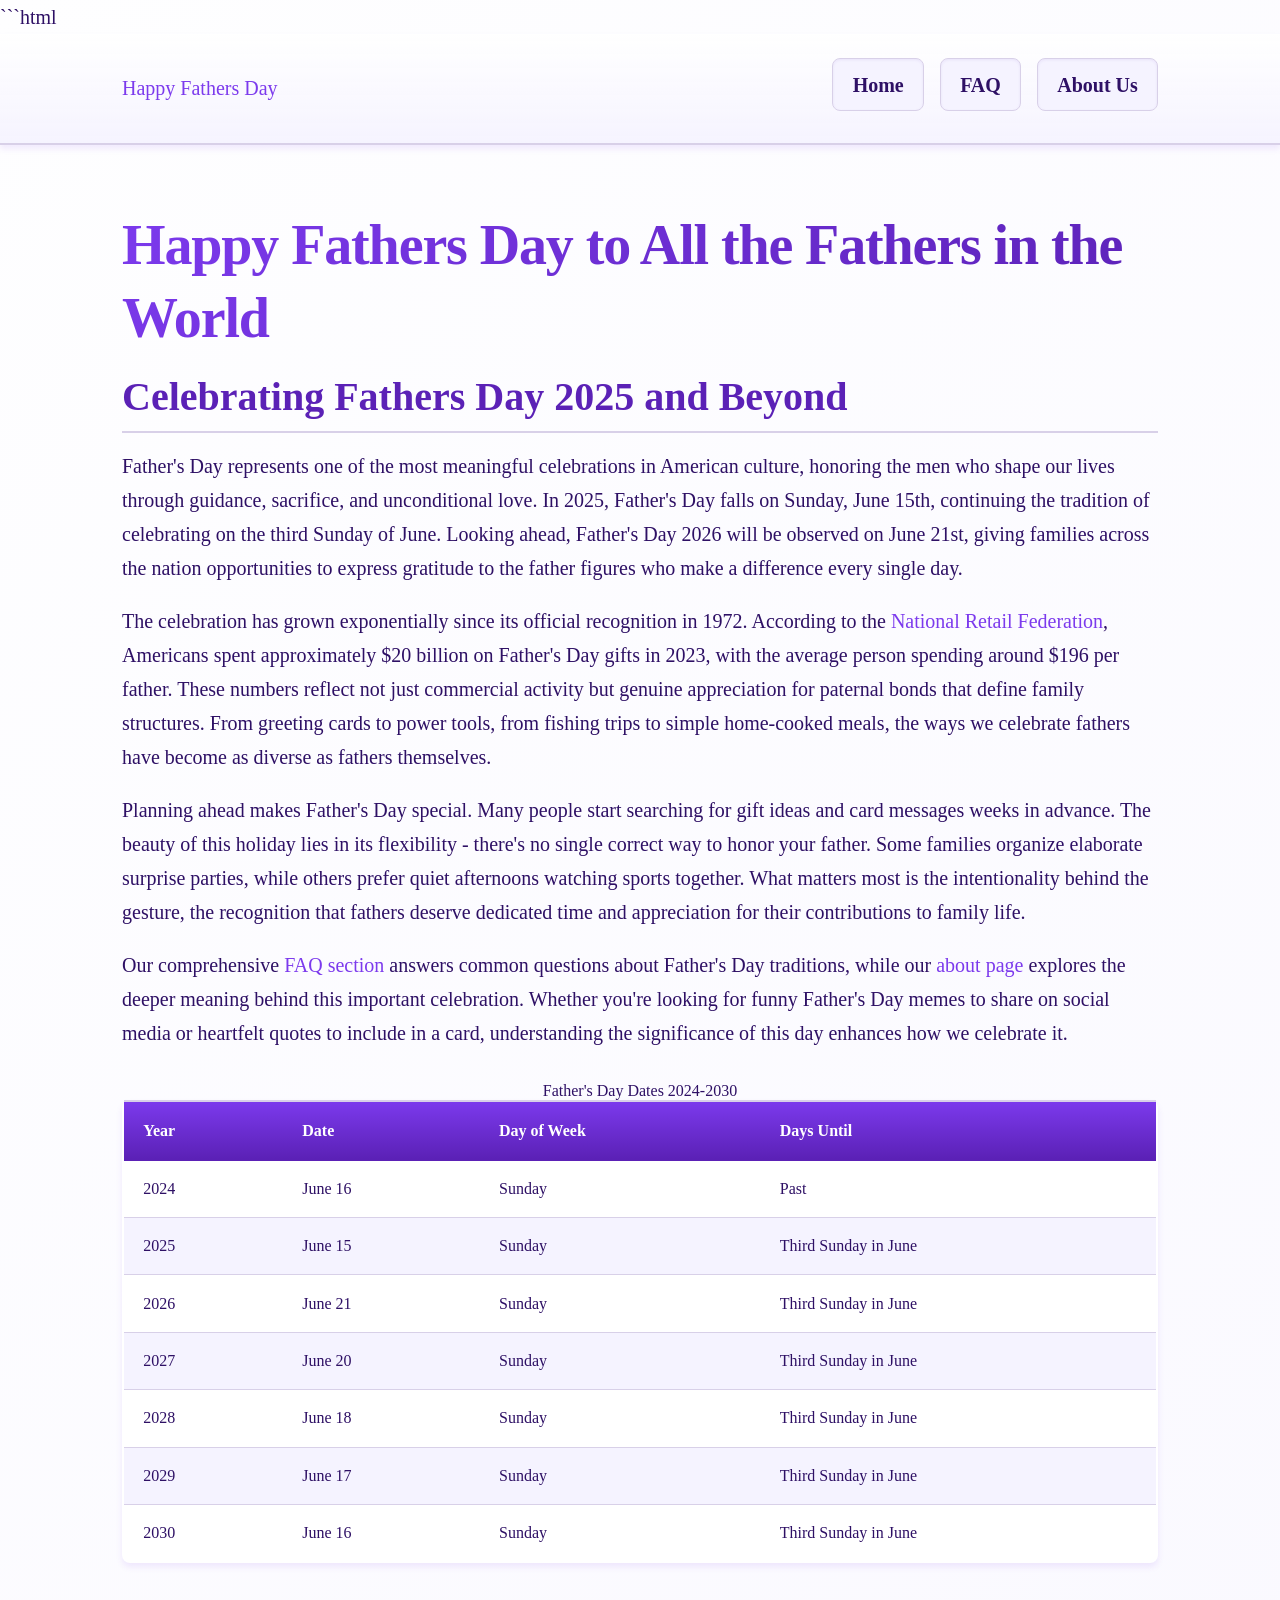
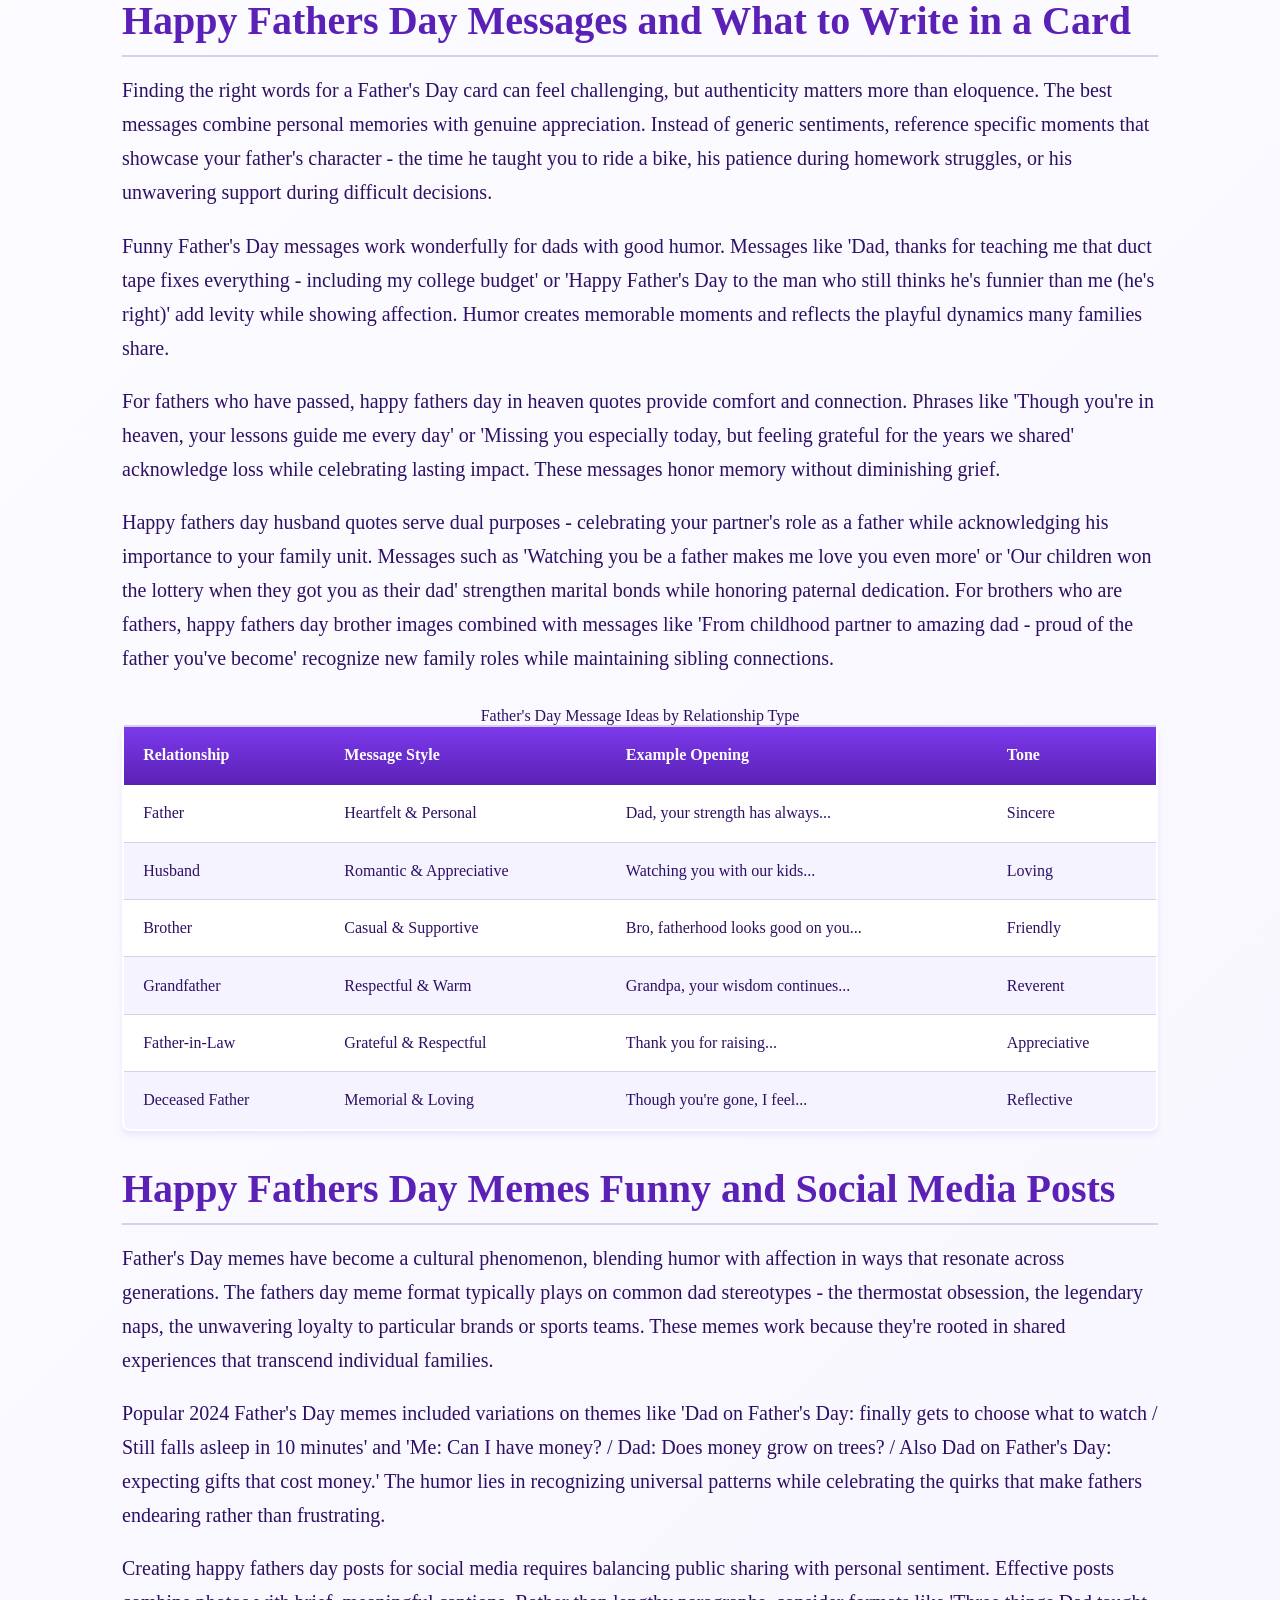
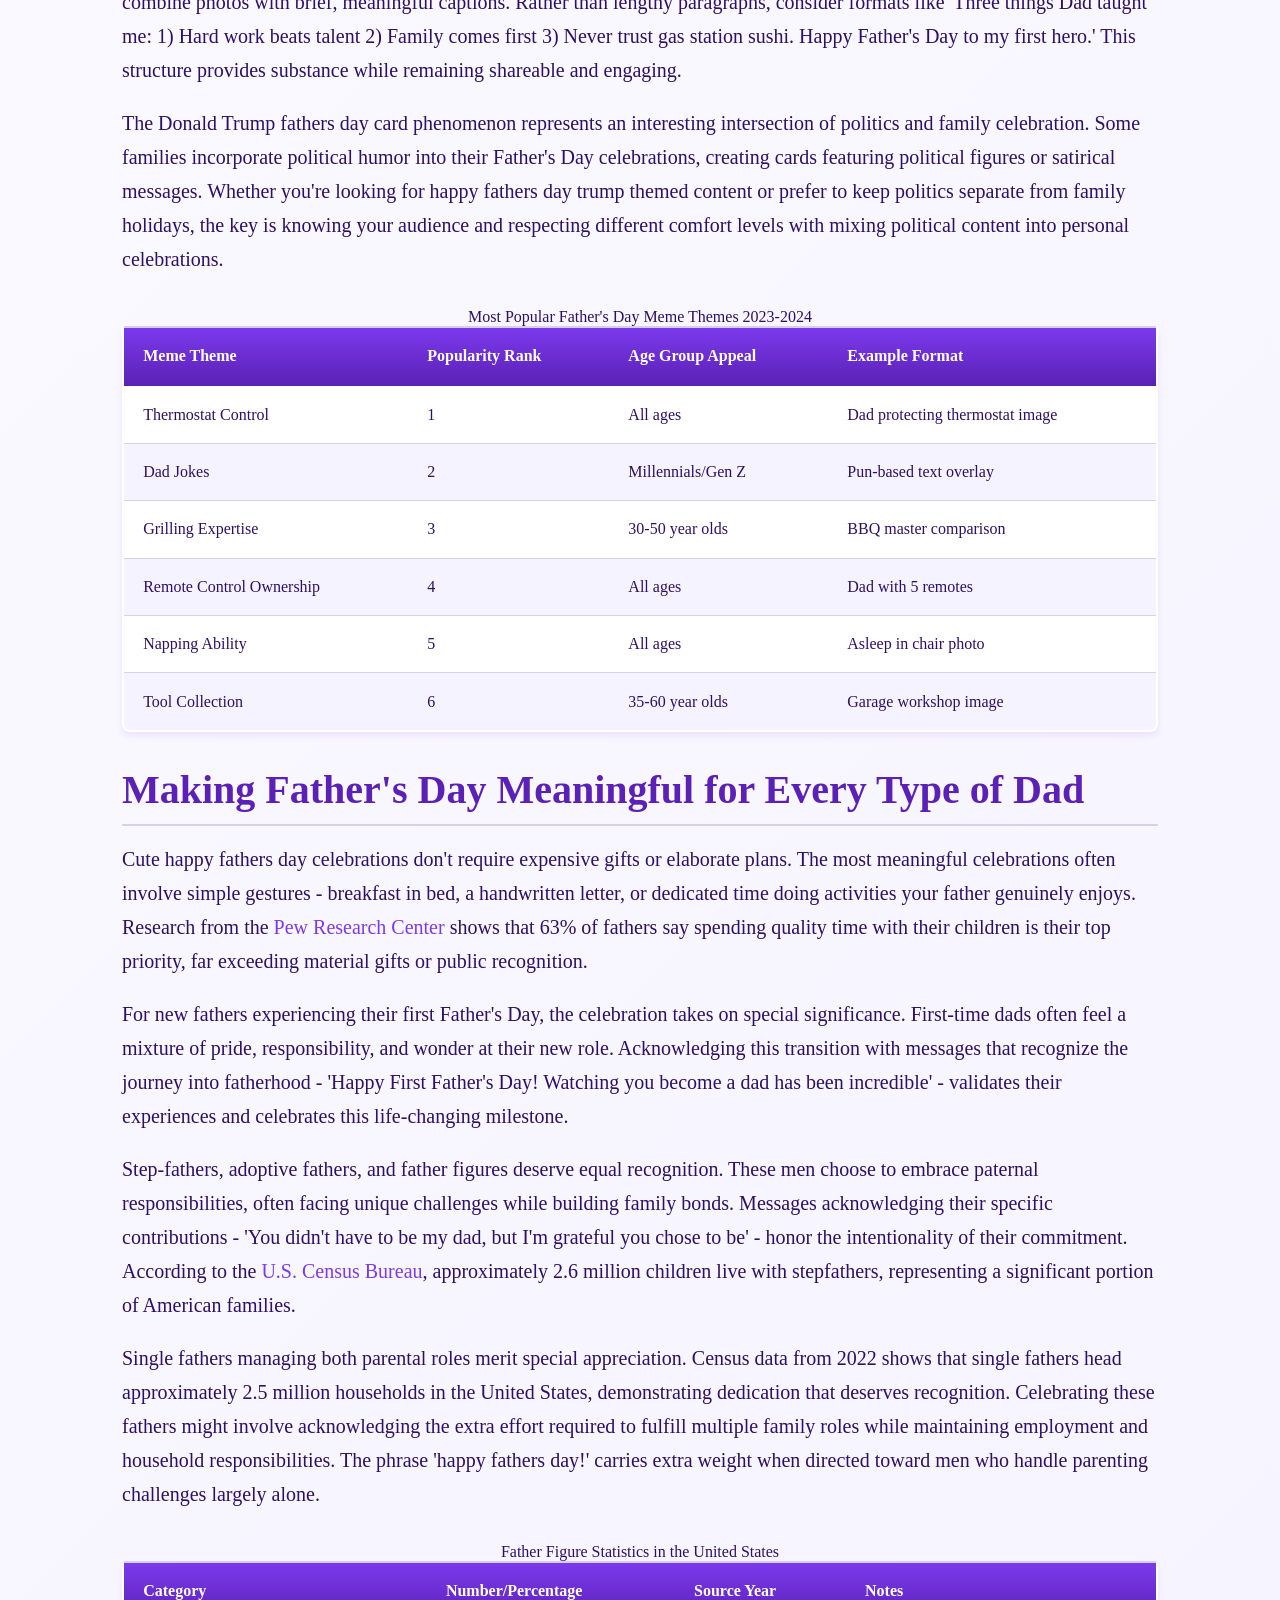
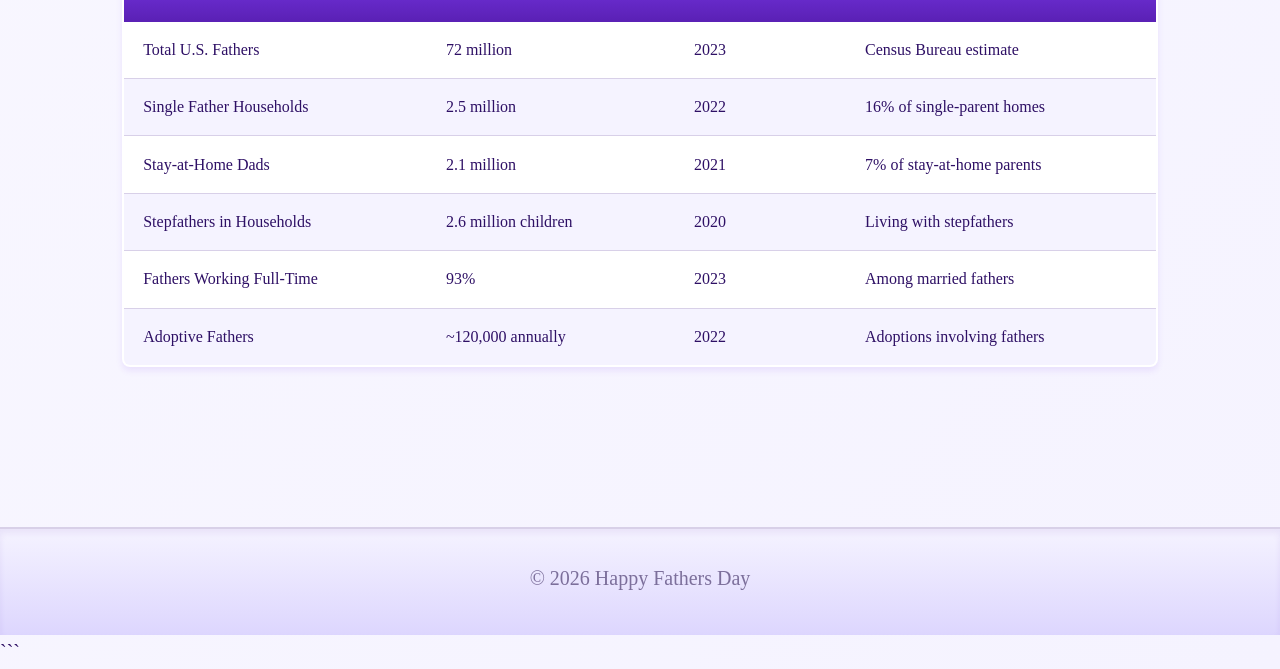
<file: index.html>
```html
<!DOCTYPE html>
<html lang="en-US">
<head><script>if(location.hostname==="happyfathersday-xyz.pages.dev"){location.replace("https://happyfathersday.xyz"+location.pathname+location.search)}</script>
<meta charset="UTF-8">
<meta name="viewport" content="width=device-width, initial-scale=1.0">
<title>Happy Fathers Day 2025 - Messages, Quotes & Gift Ideas</title>
<meta name="description" content="Celebrate Father's Day with heartfelt messages, funny memes, thoughtful quotes, and creative gift ideas. Find everything you need to honor dad.">
<link rel="canonical" href="https://happyfathersday.xyz/">
<link rel="stylesheet" href="style.css">
<meta property="og:title" content="Happy Fathers Day 2025 - Messages, Quotes & Gift Ideas">
<meta property="og:description" content="Celebrate Father's Day with heartfelt messages, funny memes, thoughtful quotes, and creative gift ideas. Find everything you need to honor dad.">
<meta property="og:url" content="https://happyfathersday.xyz/">
<meta property="og:type" content="website">
<meta name="twitter:card" content="summary_large_image">
<meta name="twitter:title" content="Happy Fathers Day 2025 - Messages, Quotes & Gift Ideas">
<meta name="twitter:description" content="Celebrate Father's Day with heartfelt messages, funny memes, thoughtful quotes, and creative gift ideas. Find everything you need to honor dad.">
<script type="application/ld+json">
{
  "@context": "https://schema.org",
  "@type": "Organization",
  "name": "Happy Fathers Day",
  "url": "https://happyfathersday.xyz"
}
</script>
</head>
<body>
<header class="site-header">
<div class="container">
<a href="/">Happy Fathers Day</a>
<nav class="site-nav">
<ul>
<li><a href="/" aria-current="page">Home</a></li>
<li><a href="/faq">FAQ</a></li>
<li><a href="/about-us">About Us</a></li>
</ul>
</nav>
</div>
</header>
<main class="site-main">
<div class="container">
<h1>Happy Fathers Day to All the Fathers in the World</h1>
<section>
<h2>Celebrating Fathers Day 2025 and Beyond</h2>
<p>Father's Day represents one of the most meaningful celebrations in American culture, honoring the men who shape our lives through guidance, sacrifice, and unconditional love. In 2025, Father's Day falls on Sunday, June 15th, continuing the tradition of celebrating on the third Sunday of June. Looking ahead, Father's Day 2026 will be observed on June 21st, giving families across the nation opportunities to express gratitude to the father figures who make a difference every single day.</p>
<p>The celebration has grown exponentially since its official recognition in 1972. According to the <a href="https://nrf.com/research-insights/holiday-data-and-trends/fathers-day" rel="noopener noreferrer" target="_blank">National Retail Federation</a>, Americans spent approximately $20 billion on Father's Day gifts in 2023, with the average person spending around $196 per father. These numbers reflect not just commercial activity but genuine appreciation for paternal bonds that define family structures. From greeting cards to power tools, from fishing trips to simple home-cooked meals, the ways we celebrate fathers have become as diverse as fathers themselves.</p>
<p>Planning ahead makes Father's Day special. Many people start searching for gift ideas and card messages weeks in advance. The beauty of this holiday lies in its flexibility - there's no single correct way to honor your father. Some families organize elaborate surprise parties, while others prefer quiet afternoons watching sports together. What matters most is the intentionality behind the gesture, the recognition that fathers deserve dedicated time and appreciation for their contributions to family life.</p>
<p>Our comprehensive <a href="/faq">FAQ section</a> answers common questions about Father's Day traditions, while our <a href="/about-us">about page</a> explores the deeper meaning behind this important celebration. Whether you're looking for funny Father's Day memes to share on social media or heartfelt quotes to include in a card, understanding the significance of this day enhances how we celebrate it.</p>
<table>
<caption>Father's Day Dates 2024-2030</caption>
<thead>
<tr>
<th>Year</th>
<th>Date</th>
<th>Day of Week</th>
<th>Days Until</th>
</tr>
</thead>
<tbody>
<tr>
<td>2024</td>
<td>June 16</td>
<td>Sunday</td>
<td>Past</td>
</tr>
<tr>
<td>2025</td>
<td>June 15</td>
<td>Sunday</td>
<td>Third Sunday in June</td>
</tr>
<tr>
<td>2026</td>
<td>June 21</td>
<td>Sunday</td>
<td>Third Sunday in June</td>
</tr>
<tr>
<td>2027</td>
<td>June 20</td>
<td>Sunday</td>
<td>Third Sunday in June</td>
</tr>
<tr>
<td>2028</td>
<td>June 18</td>
<td>Sunday</td>
<td>Third Sunday in June</td>
</tr>
<tr>
<td>2029</td>
<td>June 17</td>
<td>Sunday</td>
<td>Third Sunday in June</td>
</tr>
<tr>
<td>2030</td>
<td>June 16</td>
<td>Sunday</td>
<td>Third Sunday in June</td>
</tr>
</tbody>
</table>
</section>
<section>
<h2>Happy Fathers Day Messages and What to Write in a Card</h2>
<p>Finding the right words for a Father's Day card can feel challenging, but authenticity matters more than eloquence. The best messages combine personal memories with genuine appreciation. Instead of generic sentiments, reference specific moments that showcase your father's character - the time he taught you to ride a bike, his patience during homework struggles, or his unwavering support during difficult decisions.</p>
<p>Funny Father's Day messages work wonderfully for dads with good humor. Messages like 'Dad, thanks for teaching me that duct tape fixes everything - including my college budget' or 'Happy Father's Day to the man who still thinks he's funnier than me (he's right)' add levity while showing affection. Humor creates memorable moments and reflects the playful dynamics many families share.</p>
<p>For fathers who have passed, happy fathers day in heaven quotes provide comfort and connection. Phrases like 'Though you're in heaven, your lessons guide me every day' or 'Missing you especially today, but feeling grateful for the years we shared' acknowledge loss while celebrating lasting impact. These messages honor memory without diminishing grief.</p>
<p>Happy fathers day husband quotes serve dual purposes - celebrating your partner's role as a father while acknowledging his importance to your family unit. Messages such as 'Watching you be a father makes me love you even more' or 'Our children won the lottery when they got you as their dad' strengthen marital bonds while honoring paternal dedication. For brothers who are fathers, happy fathers day brother images combined with messages like 'From childhood partner to amazing dad - proud of the father you've become' recognize new family roles while maintaining sibling connections.</p>
<table>
<caption>Father's Day Message Ideas by Relationship Type</caption>
<thead>
<tr>
<th>Relationship</th>
<th>Message Style</th>
<th>Example Opening</th>
<th>Tone</th>
</tr>
</thead>
<tbody>
<tr>
<td>Father</td>
<td>Heartfelt & Personal</td>
<td>Dad, your strength has always...</td>
<td>Sincere</td>
</tr>
<tr>
<td>Husband</td>
<td>Romantic & Appreciative</td>
<td>Watching you with our kids...</td>
<td>Loving</td>
</tr>
<tr>
<td>Brother</td>
<td>Casual & Supportive</td>
<td>Bro, fatherhood looks good on you...</td>
<td>Friendly</td>
</tr>
<tr>
<td>Grandfather</td>
<td>Respectful & Warm</td>
<td>Grandpa, your wisdom continues...</td>
<td>Reverent</td>
</tr>
<tr>
<td>Father-in-Law</td>
<td>Grateful & Respectful</td>
<td>Thank you for raising...</td>
<td>Appreciative</td>
</tr>
<tr>
<td>Deceased Father</td>
<td>Memorial & Loving</td>
<td>Though you're gone, I feel...</td>
<td>Reflective</td>
</tr>
</tbody>
</table>
</section>
<section>
<h2>Happy Fathers Day Memes Funny and Social Media Posts</h2>
<p>Father's Day memes have become a cultural phenomenon, blending humor with affection in ways that resonate across generations. The fathers day meme format typically plays on common dad stereotypes - the thermostat obsession, the legendary naps, the unwavering loyalty to particular brands or sports teams. These memes work because they're rooted in shared experiences that transcend individual families.</p>
<p>Popular 2024 Father's Day memes included variations on themes like 'Dad on Father's Day: finally gets to choose what to watch / Still falls asleep in 10 minutes' and 'Me: Can I have money? / Dad: Does money grow on trees? / Also Dad on Father's Day: expecting gifts that cost money.' The humor lies in recognizing universal patterns while celebrating the quirks that make fathers endearing rather than frustrating.</p>
<p>Creating happy fathers day posts for social media requires balancing public sharing with personal sentiment. Effective posts combine photos with brief, meaningful captions. Rather than lengthy paragraphs, consider formats like 'Three things Dad taught me: 1) Hard work beats talent 2) Family comes first 3) Never trust gas station sushi. Happy Father's Day to my first hero.' This structure provides substance while remaining shareable and engaging.</p>
<p>The Donald Trump fathers day card phenomenon represents an interesting intersection of politics and family celebration. Some families incorporate political humor into their Father's Day celebrations, creating cards featuring political figures or satirical messages. Whether you're looking for happy fathers day trump themed content or prefer to keep politics separate from family holidays, the key is knowing your audience and respecting different comfort levels with mixing political content into personal celebrations.</p>
<table>
<caption>Most Popular Father's Day Meme Themes 2023-2024</caption>
<thead>
<tr>
<th>Meme Theme</th>
<th>Popularity Rank</th>
<th>Age Group Appeal</th>
<th>Example Format</th>
</tr>
</thead>
<tbody>
<tr>
<td>Thermostat Control</td>
<td>1</td>
<td>All ages</td>
<td>Dad protecting thermostat image</td>
</tr>
<tr>
<td>Dad Jokes</td>
<td>2</td>
<td>Millennials/Gen Z</td>
<td>Pun-based text overlay</td>
</tr>
<tr>
<td>Grilling Expertise</td>
<td>3</td>
<td>30-50 year olds</td>
<td>BBQ master comparison</td>
</tr>
<tr>
<td>Remote Control Ownership</td>
<td>4</td>
<td>All ages</td>
<td>Dad with 5 remotes</td>
</tr>
<tr>
<td>Napping Ability</td>
<td>5</td>
<td>All ages</td>
<td>Asleep in chair photo</td>
</tr>
<tr>
<td>Tool Collection</td>
<td>6</td>
<td>35-60 year olds</td>
<td>Garage workshop image</td>
</tr>
</tbody>
</table>
</section>
<section>
<h2>Making Father's Day Meaningful for Every Type of Dad</h2>
<p>Cute happy fathers day celebrations don't require expensive gifts or elaborate plans. The most meaningful celebrations often involve simple gestures - breakfast in bed, a handwritten letter, or dedicated time doing activities your father genuinely enjoys. Research from the <a href="https://www.pewresearch.org/social-trends/2023/06/15/parenting-in-america-today/" rel="noopener noreferrer" target="_blank">Pew Research Center</a> shows that 63% of fathers say spending quality time with their children is their top priority, far exceeding material gifts or public recognition.</p>
<p>For new fathers experiencing their first Father's Day, the celebration takes on special significance. First-time dads often feel a mixture of pride, responsibility, and wonder at their new role. Acknowledging this transition with messages that recognize the journey into fatherhood - 'Happy First Father's Day! Watching you become a dad has been incredible' - validates their experiences and celebrates this life-changing milestone.</p>
<p>Step-fathers, adoptive fathers, and father figures deserve equal recognition. These men choose to embrace paternal responsibilities, often facing unique challenges while building family bonds. Messages acknowledging their specific contributions - 'You didn't have to be my dad, but I'm grateful you chose to be' - honor the intentionality of their commitment. According to the <a href="https://www.census.gov/newsroom/stories/fathers-day.html" rel="noopener noreferrer" target="_blank">U.S. Census Bureau</a>, approximately 2.6 million children live with stepfathers, representing a significant portion of American families.</p>
<p>Single fathers managing both parental roles merit special appreciation. Census data from 2022 shows that single fathers head approximately 2.5 million households in the United States, demonstrating dedication that deserves recognition. Celebrating these fathers might involve acknowledging the extra effort required to fulfill multiple family roles while maintaining employment and household responsibilities. The phrase 'happy fathers day!' carries extra weight when directed toward men who handle parenting challenges largely alone.</p>
<table>
<caption>Father Figure Statistics in the United States</caption>
<thead>
<tr>
<th>Category</th>
<th>Number/Percentage</th>
<th>Source Year</th>
<th>Notes</th>
</tr>
</thead>
<tbody>
<tr>
<td>Total U.S. Fathers</td>
<td>72 million</td>
<td>2023</td>
<td>Census Bureau estimate</td>
</tr>
<tr>
<td>Single Father Households</td>
<td>2.5 million</td>
<td>2022</td>
<td>16% of single-parent homes</td>
</tr>
<tr>
<td>Stay-at-Home Dads</td>
<td>2.1 million</td>
<td>2021</td>
<td>7% of stay-at-home parents</td>
</tr>
<tr>
<td>Stepfathers in Households</td>
<td>2.6 million children</td>
<td>2020</td>
<td>Living with stepfathers</td>
</tr>
<tr>
<td>Fathers Working Full-Time</td>
<td>93%</td>
<td>2023</td>
<td>Among married fathers</td>
</tr>
<tr>
<td>Adoptive Fathers</td>
<td>~120,000 annually</td>
<td>2022</td>
<td>Adoptions involving fathers</td>
</tr>
</tbody>
</table>
</section>
</div>
</main>
<footer class="site-footer">
<div class="container">
<p>&copy; 2026 Happy Fathers Day</p>
</div>
</footer>
</body>
</html>
```
</file>
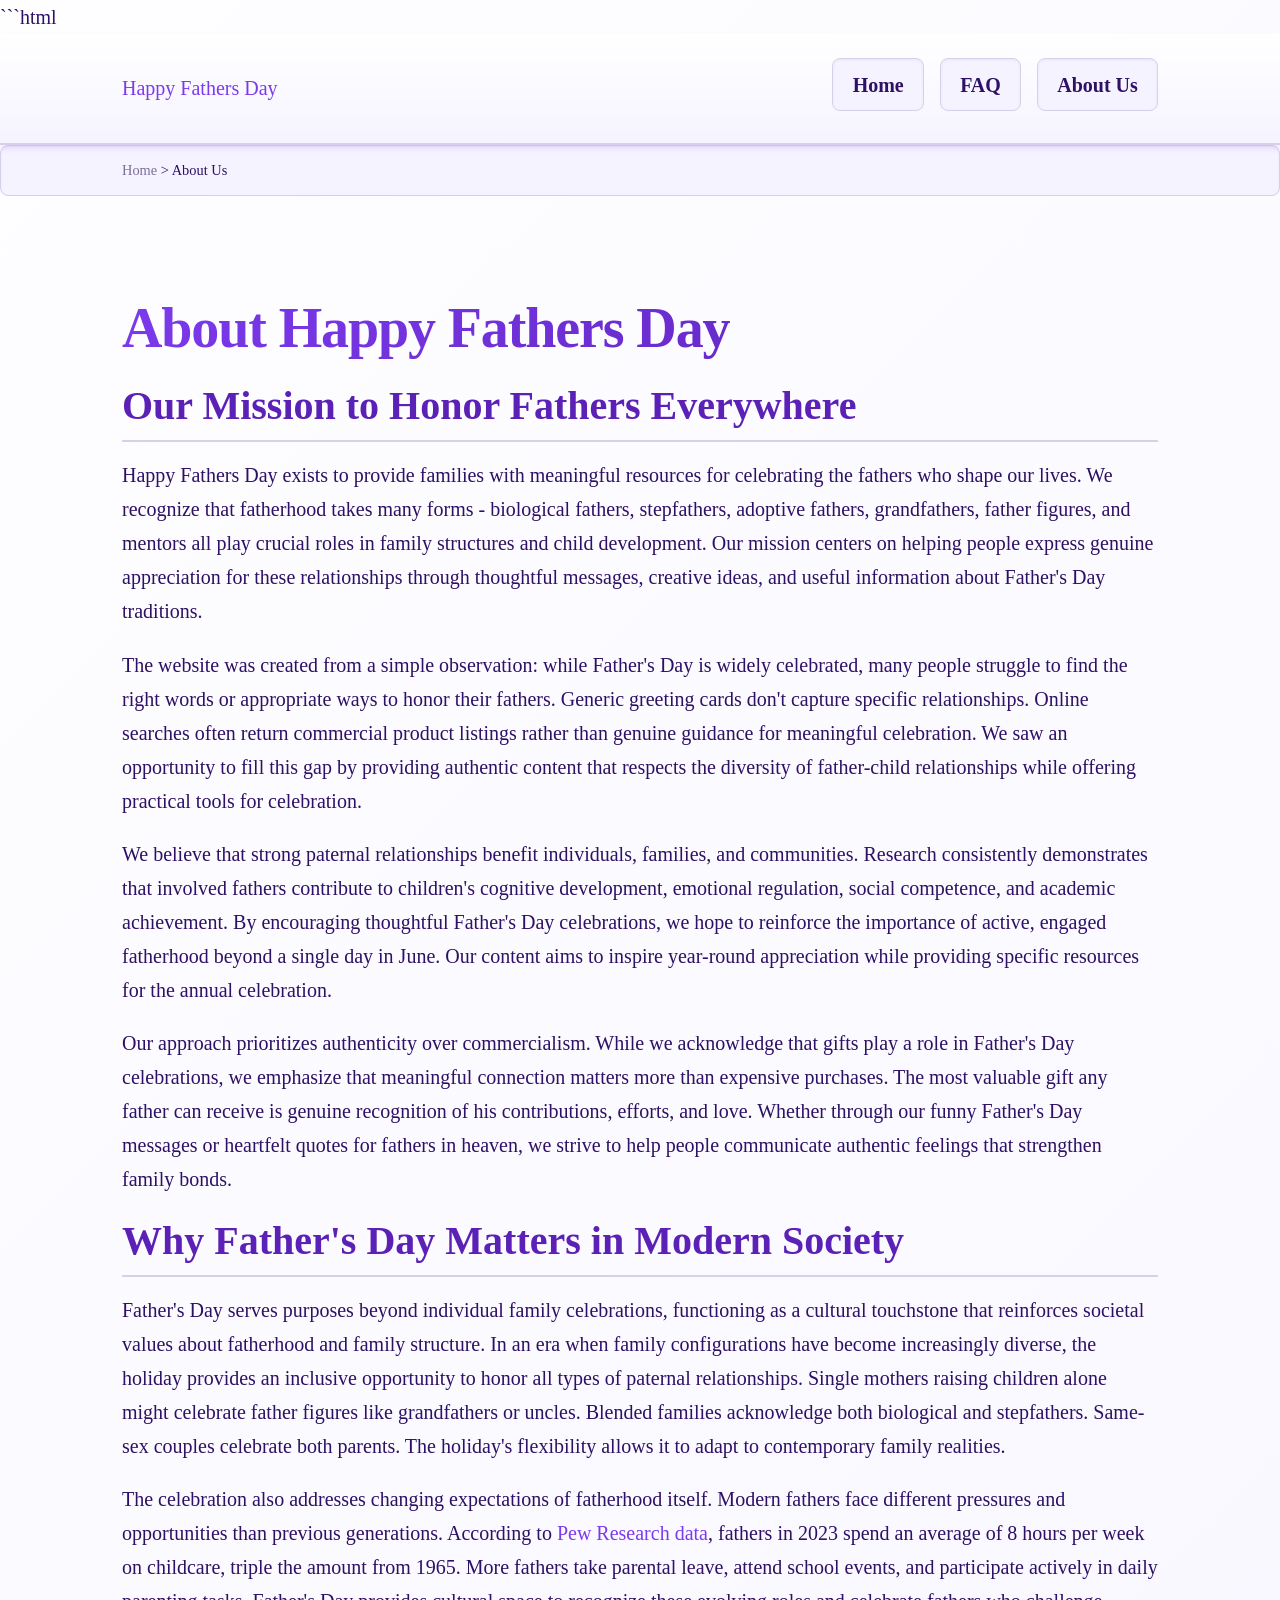
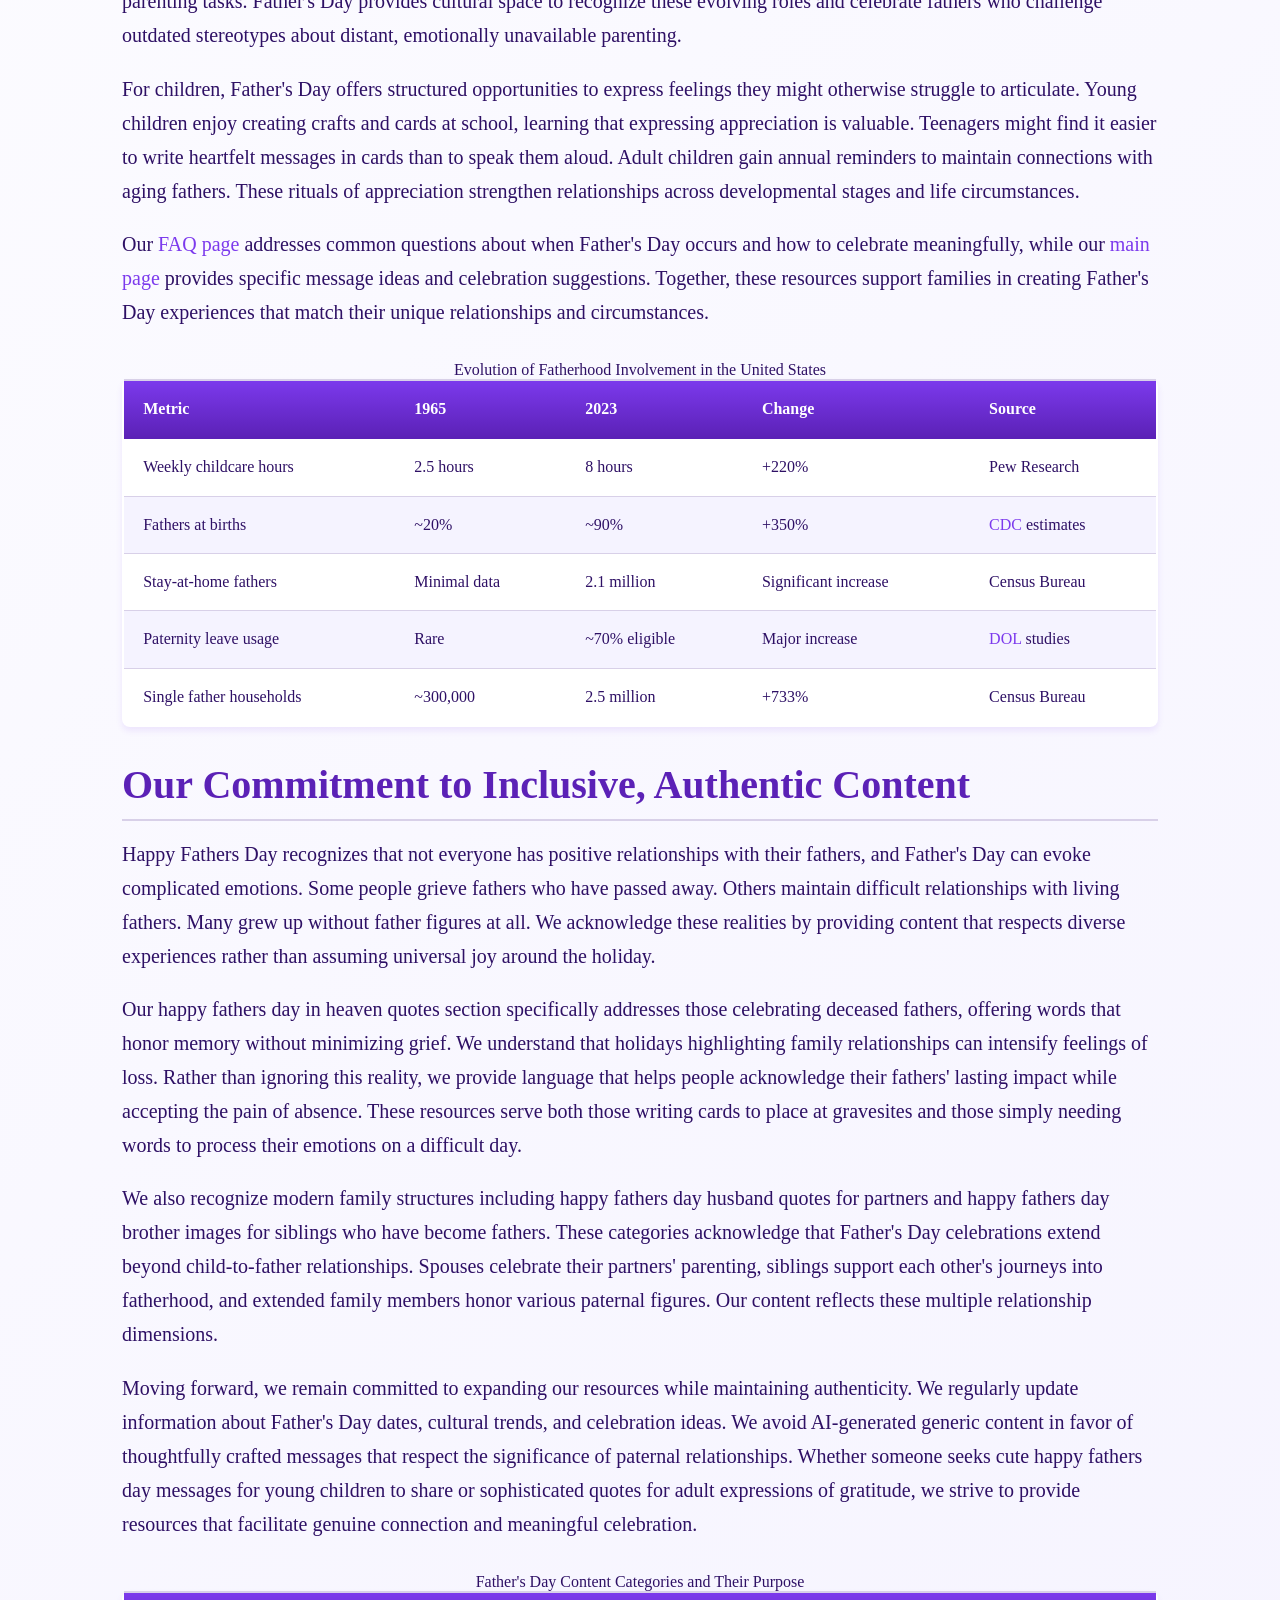
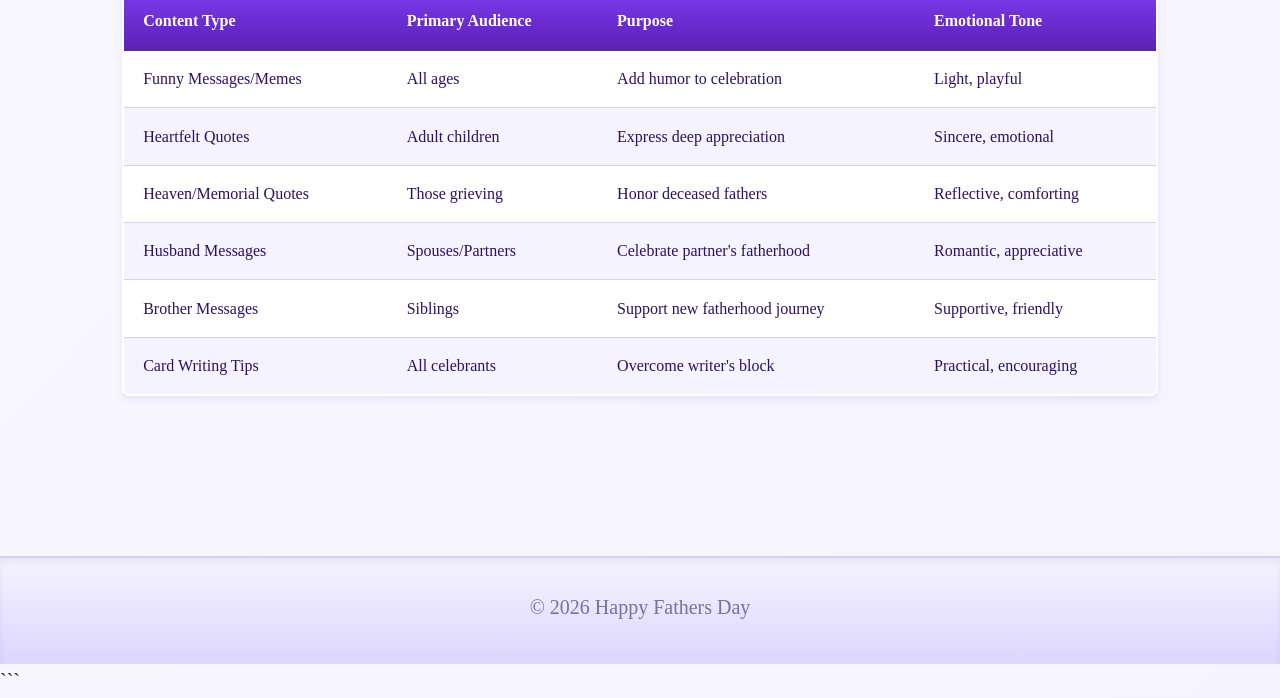
<file: about-us.html>
```html
<!DOCTYPE html>
<html lang="en-US">
<head><script>if(location.hostname==="happyfathersday-xyz.pages.dev"){location.replace("https://happyfathersday.xyz"+location.pathname+location.search)}</script>
<meta charset="UTF-8">
<meta name="viewport" content="width=device-width, initial-scale=1.0">
<title>About Happy Fathers Day - Our Mission and Purpose</title>
<meta name="description" content="Learn about Happy Fathers Day, our commitment to helping families celebrate fathers, and why honoring paternal relationships matters for families and society.">
<link rel="canonical" href="https://happyfathersday.xyz/about-us">
<link rel="stylesheet" href="style.css">
</head>
<body>
<header class="site-header">
<div class="container">
<a href="/">Happy Fathers Day</a>
<nav class="site-nav">
<ul>
<li><a href="/">Home</a></li>
<li><a href="/faq">FAQ</a></li>
<li><a href="/about-us" aria-current="page">About Us</a></li>
</ul>
</nav>
</div>
</header>

<nav class="breadcrumbs">
<div class="container">
<a href="/">Home</a> > About Us
</div>
</nav>

<main class="site-main">
<div class="container">
<h1>About Happy Fathers Day</h1>

<section>
<h2>Our Mission to Honor Fathers Everywhere</h2>
<p>Happy Fathers Day exists to provide families with meaningful resources for celebrating the fathers who shape our lives. We recognize that fatherhood takes many forms - biological fathers, stepfathers, adoptive fathers, grandfathers, father figures, and mentors all play crucial roles in family structures and child development. Our mission centers on helping people express genuine appreciation for these relationships through thoughtful messages, creative ideas, and useful information about Father's Day traditions.</p>
<p>The website was created from a simple observation: while Father's Day is widely celebrated, many people struggle to find the right words or appropriate ways to honor their fathers. Generic greeting cards don't capture specific relationships. Online searches often return commercial product listings rather than genuine guidance for meaningful celebration. We saw an opportunity to fill this gap by providing authentic content that respects the diversity of father-child relationships while offering practical tools for celebration.</p>
<p>We believe that strong paternal relationships benefit individuals, families, and communities. Research consistently demonstrates that involved fathers contribute to children's cognitive development, emotional regulation, social competence, and academic achievement. By encouraging thoughtful Father's Day celebrations, we hope to reinforce the importance of active, engaged fatherhood beyond a single day in June. Our content aims to inspire year-round appreciation while providing specific resources for the annual celebration.</p>
<p>Our approach prioritizes authenticity over commercialism. While we acknowledge that gifts play a role in Father's Day celebrations, we emphasize that meaningful connection matters more than expensive purchases. The most valuable gift any father can receive is genuine recognition of his contributions, efforts, and love. Whether through our funny Father's Day messages or heartfelt quotes for fathers in heaven, we strive to help people communicate authentic feelings that strengthen family bonds.</p>
</section>

<section>
<h2>Why Father's Day Matters in Modern Society</h2>
<p>Father's Day serves purposes beyond individual family celebrations, functioning as a cultural touchstone that reinforces societal values about fatherhood and family structure. In an era when family configurations have become increasingly diverse, the holiday provides an inclusive opportunity to honor all types of paternal relationships. Single mothers raising children alone might celebrate father figures like grandfathers or uncles. Blended families acknowledge both biological and stepfathers. Same-sex couples celebrate both parents. The holiday's flexibility allows it to adapt to contemporary family realities.</p>
<p>The celebration also addresses changing expectations of fatherhood itself. Modern fathers face different pressures and opportunities than previous generations. According to <a href="https://www.pewresearch.org/social-trends/2023/06/15/parenting-in-america-today/">Pew Research data</a>, fathers in 2023 spend an average of 8 hours per week on childcare, triple the amount from 1965. More fathers take parental leave, attend school events, and participate actively in daily parenting tasks. Father's Day provides cultural space to recognize these evolving roles and celebrate fathers who challenge outdated stereotypes about distant, emotionally unavailable parenting.</p>
<p>For children, Father's Day offers structured opportunities to express feelings they might otherwise struggle to articulate. Young children enjoy creating crafts and cards at school, learning that expressing appreciation is valuable. Teenagers might find it easier to write heartfelt messages in cards than to speak them aloud. Adult children gain annual reminders to maintain connections with aging fathers. These rituals of appreciation strengthen relationships across developmental stages and life circumstances.</p>
<p>Our <a href="/faq">FAQ page</a> addresses common questions about when Father's Day occurs and how to celebrate meaningfully, while our <a href="/">main page</a> provides specific message ideas and celebration suggestions. Together, these resources support families in creating Father's Day experiences that match their unique relationships and circumstances.</p>

<table class="card">
<caption>Evolution of Fatherhood Involvement in the United States</caption>
<thead>
<tr>
<th>Metric</th>
<th>1965</th>
<th>2023</th>
<th>Change</th>
<th>Source</th>
</tr>
</thead>
<tbody>
<tr>
<td>Weekly childcare hours</td>
<td>2.5 hours</td>
<td>8 hours</td>
<td>+220%</td>
<td>Pew Research</td>
</tr>
<tr>
<td>Fathers at births</td>
<td>~20%</td>
<td>~90%</td>
<td>+350%</td>
<td><a href="https://www.cdc.gov/nchs/fastats/delivery.htm">CDC</a> estimates</td>
</tr>
<tr>
<td>Stay-at-home fathers</td>
<td>Minimal data</td>
<td>2.1 million</td>
<td>Significant increase</td>
<td>Census Bureau</td>
</tr>
<tr>
<td>Paternity leave usage</td>
<td>Rare</td>
<td>~70% eligible</td>
<td>Major increase</td>
<td><a href="https://www.dol.gov/agencies/wb/topics/featured-childcare">DOL</a> studies</td>
</tr>
<tr>
<td>Single father households</td>
<td>~300,000</td>
<td>2.5 million</td>
<td>+733%</td>
<td>Census Bureau</td>
</tr>
</tbody>
</table>
</section>

<section>
<h2>Our Commitment to Inclusive, Authentic Content</h2>
<p>Happy Fathers Day recognizes that not everyone has positive relationships with their fathers, and Father's Day can evoke complicated emotions. Some people grieve fathers who have passed away. Others maintain difficult relationships with living fathers. Many grew up without father figures at all. We acknowledge these realities by providing content that respects diverse experiences rather than assuming universal joy around the holiday.</p>
<p>Our happy fathers day in heaven quotes section specifically addresses those celebrating deceased fathers, offering words that honor memory without minimizing grief. We understand that holidays highlighting family relationships can intensify feelings of loss. Rather than ignoring this reality, we provide language that helps people acknowledge their fathers' lasting impact while accepting the pain of absence. These resources serve both those writing cards to place at gravesites and those simply needing words to process their emotions on a difficult day.</p>
<p>We also recognize modern family structures including happy fathers day husband quotes for partners and happy fathers day brother images for siblings who have become fathers. These categories acknowledge that Father's Day celebrations extend beyond child-to-father relationships. Spouses celebrate their partners' parenting, siblings support each other's journeys into fatherhood, and extended family members honor various paternal figures. Our content reflects these multiple relationship dimensions.</p>
<p>Moving forward, we remain committed to expanding our resources while maintaining authenticity. We regularly update information about Father's Day dates, cultural trends, and celebration ideas. We avoid AI-generated generic content in favor of thoughtfully crafted messages that respect the significance of paternal relationships. Whether someone seeks cute happy fathers day messages for young children to share or sophisticated quotes for adult expressions of gratitude, we strive to provide resources that facilitate genuine connection and meaningful celebration.</p>

<table class="card">
<caption>Father's Day Content Categories and Their Purpose</caption>
<thead>
<tr>
<th>Content Type</th>
<th>Primary Audience</th>
<th>Purpose</th>
<th>Emotional Tone</th>
</tr>
</thead>
<tbody>
<tr>
<td>Funny Messages/Memes</td>
<td>All ages</td>
<td>Add humor to celebration</td>
<td>Light, playful</td>
</tr>
<tr>
<td>Heartfelt Quotes</td>
<td>Adult children</td>
<td>Express deep appreciation</td>
<td>Sincere, emotional</td>
</tr>
<tr>
<td>Heaven/Memorial Quotes</td>
<td>Those grieving</td>
<td>Honor deceased fathers</td>
<td>Reflective, comforting</td>
</tr>
<tr>
<td>Husband Messages</td>
<td>Spouses/Partners</td>
<td>Celebrate partner's fatherhood</td>
<td>Romantic, appreciative</td>
</tr>
<tr>
<td>Brother Messages</td>
<td>Siblings</td>
<td>Support new fatherhood journey</td>
<td>Supportive, friendly</td>
</tr>
<tr>
<td>Card Writing Tips</td>
<td>All celebrants</td>
<td>Overcome writer's block</td>
<td>Practical, encouraging</td>
</tr>
</tbody>
</table>
</section>
</div>
</main>

<footer class="site-footer">
<div class="container">
<p>&copy; 2026 Happy Fathers Day</p>
</div>
</footer>

<script type="application/ld+json">
{
  "@context": "https://schema.org",
  "@type": "AboutPage",
  "name": "About Happy Fathers Day",
  "description": "Learn about Happy Fathers Day, our commitment to helping families celebrate fathers, and why honoring paternal relationships matters for families and society.",
  "url": "https://happyfathersday.xyz/about-us"
}
</script>
</body>
</html>
```
</file>
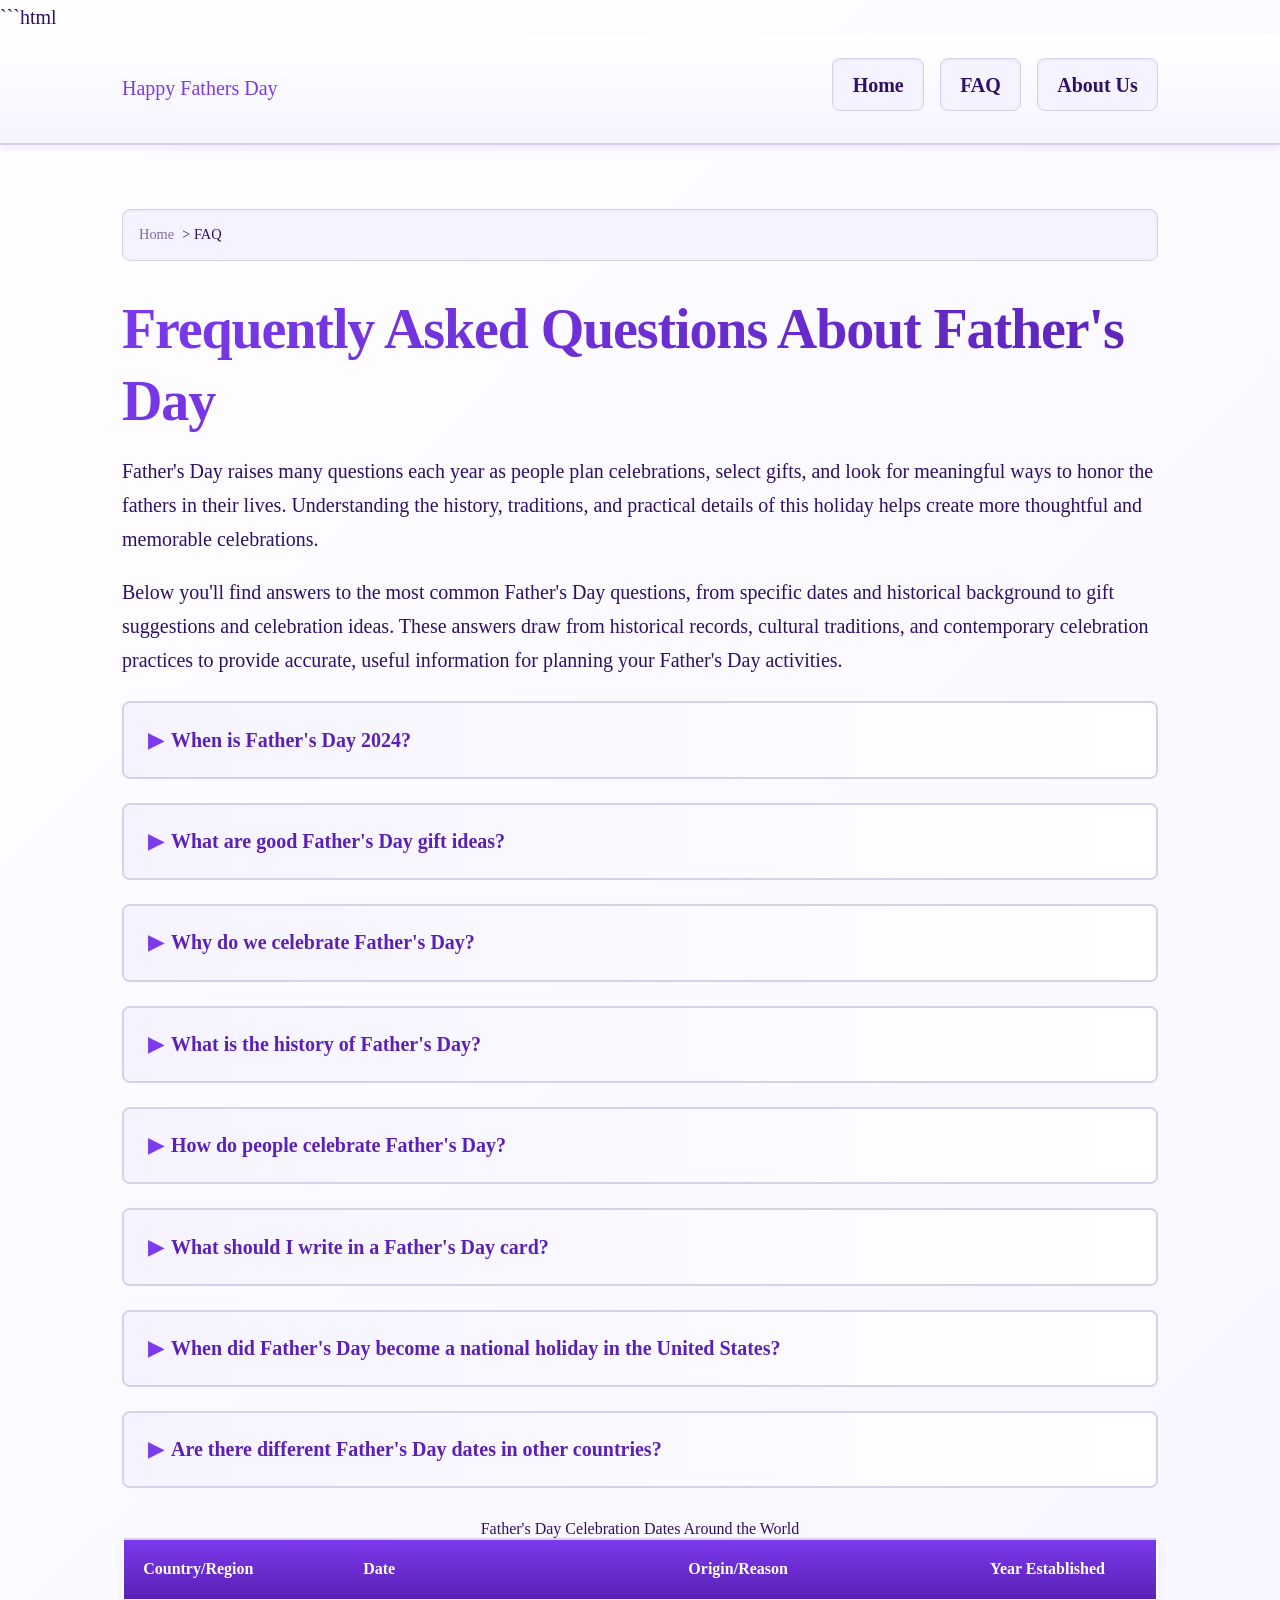
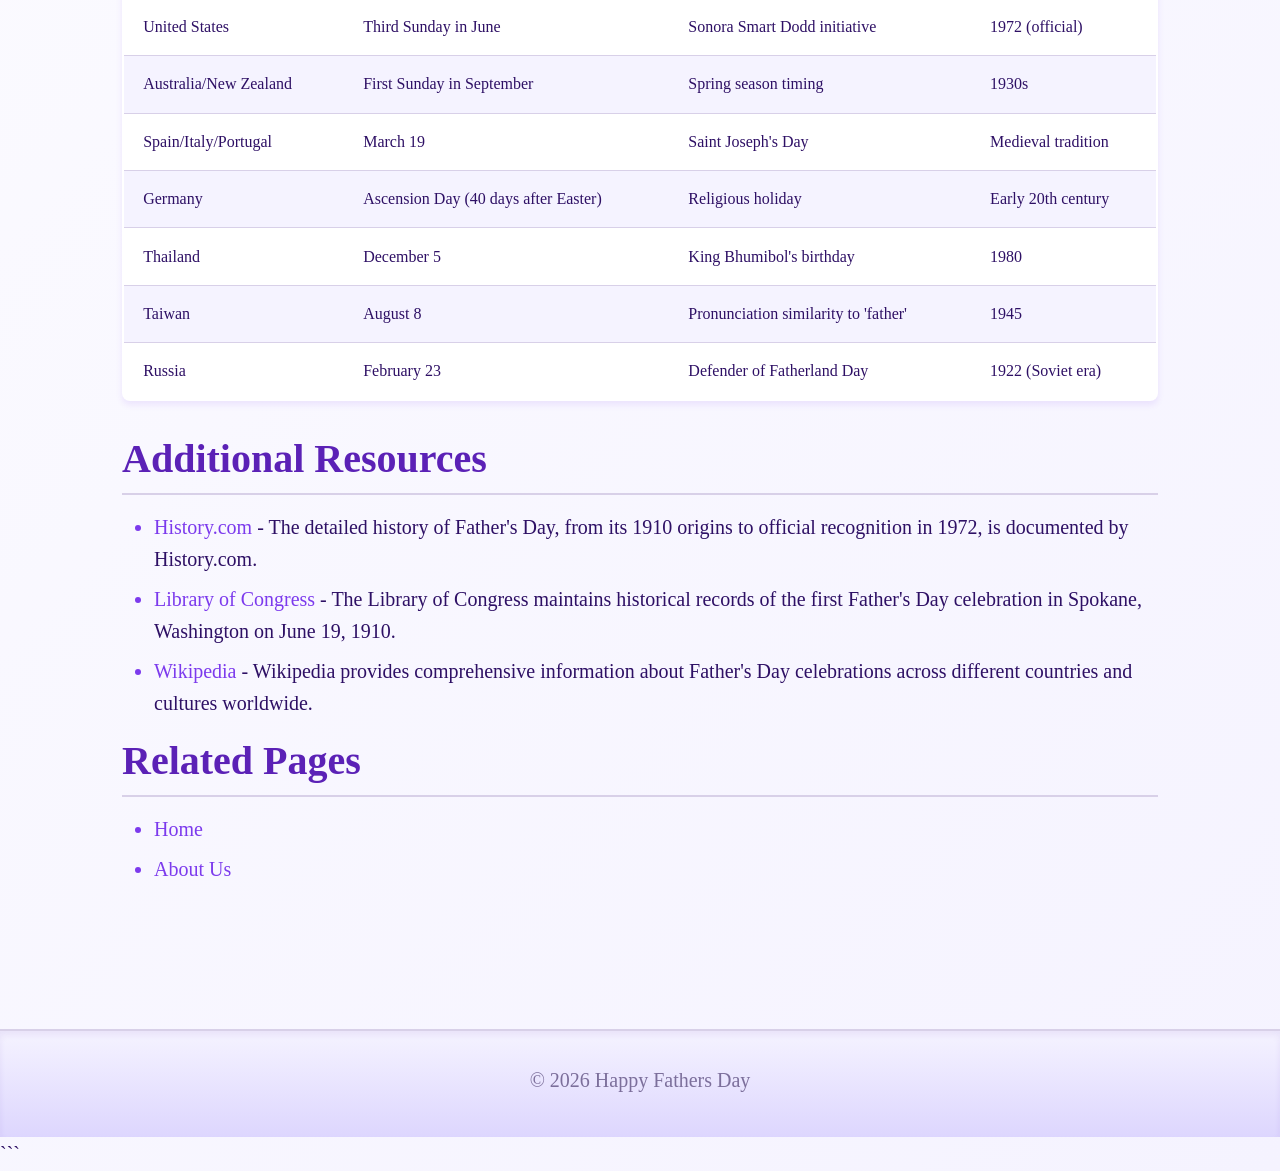
<file: faq.html>
```html
<!DOCTYPE html>
<html lang="en-US">
<head><script>if(location.hostname==="happyfathersday-xyz.pages.dev"){location.replace("https://happyfathersday.xyz"+location.pathname+location.search)}</script>
<meta charset="UTF-8">
<meta name="viewport" content="width=device-width, initial-scale=1.0">
<title>Father's Day FAQ - Common Questions Answered</title>
<meta name="description" content="Get answers to frequently asked questions about Father's Day, including dates, gift ideas, celebration traditions, and the history of this special holiday.">
<link rel="canonical" href="https://happyfathersday.xyz/faq">
<link rel="stylesheet" href="style.css">
</head>
<body>
<header class="site-header">
<div class="container">
<a href="/">Happy Fathers Day</a>
<nav class="site-nav">
<ul>
<li><a href="/">Home</a></li>
<li><a href="/faq" aria-current="page">FAQ</a></li>
<li><a href="/about-us">About Us</a></li>
</ul>
</nav>
</div>
</header>

<main class="site-main">
<div class="container">
<nav class="breadcrumbs">
<a href="/">Home</a> &gt; FAQ
</nav>

<h1>Frequently Asked Questions About Father's Day</h1>

<p>Father's Day raises many questions each year as people plan celebrations, select gifts, and look for meaningful ways to honor the fathers in their lives. Understanding the history, traditions, and practical details of this holiday helps create more thoughtful and memorable celebrations.</p>

<p>Below you'll find answers to the most common Father's Day questions, from specific dates and historical background to gift suggestions and celebration ideas. These answers draw from historical records, cultural traditions, and contemporary celebration practices to provide accurate, useful information for planning your Father's Day activities.</p>

<section>
<details>
<summary>When is Father's Day 2024?</summary>
<p>Father's Day 2024 falls on Sunday, June 16th in the United States. The holiday is always celebrated on the third Sunday of June, a tradition established when Father's Day became an official national holiday in 1972. This date was chosen to mirror the timing of Mother's Day in May, creating a balanced recognition of both parents during late spring and early summer. The third Sunday scheduling means the specific date changes each year, ranging from June 15th to June 21st. In 2025, Father's Day will be June 15th, while 2026 will celebrate on June 21st. Many other countries celebrate Father's Day on different dates - for example, Australia celebrates in September, while Germany observes it on Ascension Day.</p>
</details>

<details>
<summary>What are good Father's Day gift ideas?</summary>
<p>The best Father's Day gifts reflect your father's specific interests and hobbies rather than generic items. Popular categories include personalized items like engraved watches or custom photo books, practical tools for home improvement or automotive work, grilling accessories for outdoor cooking enthusiasts, books matching his reading preferences, quality clothing items, and experience gifts such as sporting event tickets or fishing trips. According to retail data, gift cards remain the most purchased Father's Day gift at 46% of shoppers, followed by clothing at 32%, and special outings like meals at 30%. However, handmade gifts and quality time often mean more than expensive purchases. Consider your father's daily routine and what would genuinely improve his life or bring him joy. A father who loves coffee might appreciate specialty beans and a quality grinder, while a sports fan might treasure tickets to see his favorite team play.</p>
</details>

<details>
<summary>Why do we celebrate Father's Day?</summary>
<p>Father's Day was created to honor fathers and celebrate their contributions to families and society, providing a dedicated time to recognize paternal bonds and the role fathers play in child development. The holiday originated from Sonora Smart Dodd's desire to honor her father, William Jackson Smart, a Civil War veteran who raised six children as a single parent after his wife died in childbirth. Dodd believed fathers deserved recognition similar to mothers, who already had an established holiday. Beyond personal appreciation, Father's Day serves broader social purposes by reinforcing the importance of active fatherhood, encouraging father-child bonding, and acknowledging that strong paternal relationships contribute to children's emotional, social, and academic development. Research consistently shows that involved fathers positively impact children's outcomes across multiple life dimensions. The holiday became officially recognized in the United States in 1972 under President Richard Nixon, who signed it into permanent national observance.</p>
</details>

<details>
<summary>What is the history of Father's Day?</summary>
<p>Father's Day was first celebrated on June 19, 1910, in Spokane, Washington, organized by Sonora Smart Dodd after she heard a Mother's Day sermon and felt fathers deserved similar recognition. Dodd's own father, William Jackson Smart, had raised her and her five siblings alone after their mother died. She initially suggested her father's birthday, June 5th, but the celebration was postponed to the third Sunday in June to allow more preparation time. The idea spread gradually across the United States, though it faced resistance from some who viewed it as a commercial creation. President Woodrow Wilson supported the holiday in 1916, and President Calvin Coolidge recommended national observance in 1924, but it didn't become an official federal holiday until President Richard Nixon signed it into permanent law in 1972. The delay of over 60 years between the first celebration and official recognition reflects societal debates about gender roles and the commercialization of holidays. Today, Father's Day is celebrated in numerous countries worldwide, though dates and traditions vary by culture.</p>
</details>

<details>
<summary>How do people celebrate Father's Day?</summary>
<p>Common Father's Day celebrations include giving gifts, sharing special meals together, spending quality time engaged in activities the father enjoys, and expressing gratitude through cards or heartfelt messages. Many families organize the day around their father's preferences - golf outings, fishing trips, watching sports, attending barbecues, or simply relaxing at home. According to survey data, approximately 72% of Americans celebrate Father's Day in some form. Restaurant dining is particularly popular, with Father's Day ranking as one of the busiest restaurant days of the year, second only to Mother's Day. Some families prepare favorite home-cooked meals, especially breakfast in bed. Children often create handmade cards or crafts at school in the weeks leading up to the holiday. Adult children might organize family gatherings bringing multiple generations together. The celebration style often reflects family culture and the father's personality - some prefer public recognition and parties, while others value quiet, intimate family time. Increasingly, social media plays a role, with family members posting tributes, photos, and messages honoring their fathers.</p>
</details>

<details>
<summary>What should I write in a Father's Day card?</summary>
<p>The most meaningful Father's Day card messages combine specific personal memories with genuine expressions of appreciation and gratitude. Start by referencing a particular quality you admire in your father or a specific lesson he taught you, then explain how it has impacted your life. For example, 'Dad, your patience when teaching me to drive taught me that mistakes are part of learning. I use that lesson in my own parenting now.' Avoid generic phrases that could apply to anyone. If your father appreciates humor, include an inside joke or funny memory you share. For fathers you have complicated relationships with, focus on honest appreciation for specific positive contributions rather than exaggerating feelings. If writing to your husband about his fatherhood, acknowledge specific parenting moments you've witnessed that moved you. Keep the message authentic to your relationship - formal language for reserved fathers, casual tone for relaxed relationships. The length matters less than sincerity. Even a brief 'Thank you for always believing in me' carries weight when it's genuine.</p>
</details>

<details>
<summary>When did Father's Day become a national holiday in the United States?</summary>
<p>Father's Day became an official national holiday in the United States on April 24, 1972, when President Richard Nixon signed it into permanent law, establishing the third Sunday in June as the annual observance date. This official recognition came 62 years after the first Father's Day celebration in 1910 and followed decades of gradual acceptance. The long delay occurred partly because some Americans viewed the holiday as a commercial creation by retailers seeking to replicate Mother's Day profits. Additionally, some men felt uncomfortable with the sentimentality associated with such celebrations, viewing it as contrary to traditional masculine roles. Various presidents had supported the idea before Nixon - Woodrow Wilson wanted to make it official in 1916, Calvin Coolidge recommended it in 1924, and Lyndon Johnson issued a presidential proclamation in 1966 designating the third Sunday in June for Father's Day observance. However, these were temporary measures rather than permanent federal recognition. Nixon's 1972 legislation finally gave Father's Day the same official status as Mother's Day, which had been recognized since 1914.</p>
</details>

<details>
<summary>Are there different Father's Day dates in other countries?</summary>
<p>Yes, Father's Day dates vary significantly across countries and cultures, though many nations have adopted celebrations honoring fathers. While the United States, Canada, United Kingdom, and many other countries celebrate on the third Sunday in June, numerous nations observe different dates based on their own traditions. Australia and New Zealand celebrate Father's Day on the first Sunday in September. In many Catholic European countries like Spain, Portugal, and Italy, Father's Day coincides with Saint Joseph's Day on March 19th, honoring Joseph as the earthly father of Jesus. Germany celebrates Vatertag on Ascension Day, 40 days after Easter, which is also a public holiday. Thailand celebrates Father's Day on December 5th, the birthday of the late King Bhumibol Adulyadej, who was considered the father of the nation. Taiwan observes Father's Day on August 8th because the pronunciation of 'eight eight' in Mandarin sounds similar to 'father.' Russia celebrates Defender of the Fatherland Day on February 23rd, which honors military service but has evolved to recognize all fathers. These variations reflect how different cultures adapt the concept of honoring fathers to fit their own historical and religious contexts.</p>
</details>
</section>

<section>
<table>
<caption>Father's Day Celebration Dates Around the World</caption>
<thead>
<tr>
<th>Country/Region</th>
<th>Date</th>
<th>Origin/Reason</th>
<th>Year Established</th>
</tr>
</thead>
<tbody>
<tr>
<td>United States</td>
<td>Third Sunday in June</td>
<td>Sonora Smart Dodd initiative</td>
<td>1972 (official)</td>
</tr>
<tr>
<td>Australia/New Zealand</td>
<td>First Sunday in September</td>
<td>Spring season timing</td>
<td>1930s</td>
</tr>
<tr>
<td>Spain/Italy/Portugal</td>
<td>March 19</td>
<td>Saint Joseph's Day</td>
<td>Medieval tradition</td>
</tr>
<tr>
<td>Germany</td>
<td>Ascension Day (40 days after Easter)</td>
<td>Religious holiday</td>
<td>Early 20th century</td>
</tr>
<tr>
<td>Thailand</td>
<td>December 5</td>
<td>King Bhumibol's birthday</td>
<td>1980</td>
</tr>
<tr>
<td>Taiwan</td>
<td>August 8</td>
<td>Pronunciation similarity to 'father'</td>
<td>1945</td>
</tr>
<tr>
<td>Russia</td>
<td>February 23</td>
<td>Defender of Fatherland Day</td>
<td>1922 (Soviet era)</td>
</tr>
</tbody>
</table>
</section>

<section>
<h2>Additional Resources</h2>
<ul>
<li><a href="https://www.history.com/topics/holidays/fathers-day">History.com</a> - The detailed history of Father's Day, from its 1910 origins to official recognition in 1972, is documented by History.com.</li>
<li><a href="https://www.loc.gov/item/today-in-history/june-19/">Library of Congress</a> - The Library of Congress maintains historical records of the first Father's Day celebration in Spokane, Washington on June 19, 1910.</li>
<li><a href="https://en.wikipedia.org/wiki/Father%27s_Day">Wikipedia</a> - Wikipedia provides comprehensive information about Father's Day celebrations across different countries and cultures worldwide.</li>
</ul>
</section>

<section>
<h2>Related Pages</h2>
<ul>
<li><a href="/">Home</a></li>
<li><a href="/about-us">About Us</a></li>
</ul>
</section>
</div>
</main>

<footer class="site-footer">
<div class="container">
<p>&copy; 2026 Happy Fathers Day</p>
</div>
</footer>

<script type="application/ld+json">
{
  "@context": "https://schema.org",
  "@type": "FAQPage",
  "mainEntity": [
    {
      "@type": "Question",
      "name": "When is Father's Day 2024?",
      "acceptedAnswer": {
        "@type": "Answer",
        "text": "Father's Day 2024 falls on Sunday, June 16th in the United States. The holiday is always celebrated on the third Sunday of June, a tradition established when Father's Day became an official national holiday in 1972. This date was chosen to mirror the timing of Mother's Day in May, creating a balanced recognition of both parents during late spring and early summer. The third Sunday scheduling means the specific date changes each year, ranging from June 15th to June 21st. In 2025, Father's Day will be June 15th, while 2026 will celebrate on June 21st. Many other countries celebrate Father's Day on different dates - for example, Australia celebrates in September, while Germany observes it on Ascension Day."
      }
    },
    {
      "@type": "Question",
      "name": "What are good Father's Day gift ideas?",
      "acceptedAnswer": {
        "@type": "Answer",
        "text": "The best Father's Day gifts reflect your father's specific interests and hobbies rather than generic items. Popular categories include personalized items like engraved watches or custom photo books, practical tools for home improvement or automotive work, grilling accessories for outdoor cooking enthusiasts, books matching his reading preferences, quality clothing items, and experience gifts such as sporting event tickets or fishing trips. According to retail data, gift cards remain the most purchased Father's Day gift at 46% of shoppers, followed by clothing at 32%, and special outings like meals at 30%. However, handmade gifts and quality time often mean more than expensive purchases. Consider your father's daily routine and what would genuinely improve his life or bring him joy. A father who loves coffee might appreciate specialty beans and a quality grinder, while a sports fan might treasure tickets to see his favorite team play."
      }
    },
    {
      "@type": "Question",
      "name": "Why do we celebrate Father's Day?",
      "acceptedAnswer": {
        "@type": "Answer",
        "text": "Father's Day was created to honor fathers and celebrate their contributions to families and society, providing a dedicated time to recognize paternal bonds and the role fathers play in child development. The holiday originated from Sonora Smart Dodd's desire to honor her father, William Jackson Smart, a Civil War veteran who raised six children as a single parent after his wife died in childbirth. Dodd believed fathers deserved recognition similar to mothers, who already had an established holiday. Beyond personal appreciation, Father's Day serves broader social purposes by reinforcing the importance of active fatherhood, encouraging father-child bonding, and acknowledging that strong paternal relationships contribute to children's emotional, social, and academic development. Research consistently shows that involved fathers positively impact children's outcomes across multiple life dimensions. The holiday became officially recognized in the United States in 1972 under President Richard Nixon, who signed it into permanent national observance."
      }
    },
    {
      "@type": "Question",
      "name": "What is the history of Father's Day?",
      "acceptedAnswer": {
        "@type": "Answer",
        "text": "Father's Day was first celebrated on June 19, 1910, in Spokane, Washington, organized by Sonora Smart Dodd after she heard a Mother's Day sermon and felt fathers deserved similar recognition. Dodd's own father, William Jackson Smart, had raised her and her five siblings alone after their mother died. She initially suggested her father's birthday, June 5th, but the celebration was postponed to the third Sunday in June to allow more preparation time. The idea spread gradually across the United States, though it faced resistance from some who viewed it as a commercial creation. President Woodrow Wilson supported the holiday in 1916, and President Calvin Coolidge recommended national observance in 1924, but it didn't become an official federal holiday until President Richard Nixon signed it into permanent law in 1972. The delay of over 60 years between the first celebration and official recognition reflects societal debates about gender roles and the commercialization of holidays. Today, Father's Day is celebrated in numerous countries worldwide, though dates and traditions vary by culture."
      }
    },
    {
      "@type": "Question",
      "name": "How do people celebrate Father's Day?",
      "acceptedAnswer": {
        "@type": "Answer",
        "text": "Common Father's Day celebrations include giving gifts, sharing special meals together, spending quality time engaged in activities the father enjoys, and expressing gratitude through cards or heartfelt messages. Many families organize the day around their father's preferences - golf outings, fishing trips, watching sports, attending barbecues, or simply relaxing at home. According to survey data, approximately 72% of Americans celebrate Father's Day in some form. Restaurant dining is particularly popular, with Father's Day ranking as one of the busiest restaurant days of the year, second only to Mother's Day. Some families prepare favorite home-cooked meals, especially breakfast in bed. Children often create handmade cards or crafts at school in the weeks leading up to the holiday. Adult children might organize family gatherings bringing multiple generations together. The celebration style often reflects family culture and the father's personality - some prefer public recognition and parties, while others value quiet, intimate family time. Increasingly, social media plays a role, with family members posting tributes, photos, and messages honoring their fathers."
      }
    },
    {
      "@type": "Question",
      "name": "What should I write in a Father's Day card?",
      "acceptedAnswer": {
        "@type": "Answer",
        "text": "The most meaningful Father's Day card messages combine specific personal memories with genuine expressions of appreciation and gratitude. Start by referencing a particular quality you admire in your father or a specific lesson he taught you, then explain how it has impacted your life. For example, 'Dad, your patience when teaching me to drive taught me that mistakes are part of learning. I use that lesson in my own parenting now.' Avoid generic phrases that could apply to anyone. If your father appreciates humor, include an inside joke or funny memory you share. For fathers you have complicated relationships with, focus on honest appreciation for specific positive contributions rather than exaggerating feelings. If writing to your husband about his fatherhood, acknowledge specific parenting moments you've witnessed that moved you. Keep the message authentic to your relationship - formal language for reserved fathers, casual tone for relaxed relationships. The length matters less than sincerity. Even a brief 'Thank you for always believing in me' carries weight when it's genuine."
      }
    },
    {
      "@type": "Question",
      "name": "When did Father's Day become a national holiday in the United States?",
      "acceptedAnswer": {
        "@type": "Answer",
        "text": "Father's Day became an official national holiday in the United States on April 24, 1972, when President Richard Nixon signed it into permanent law, establishing the third Sunday in June as the annual observance date. This official recognition came 62 years after the first Father's Day celebration in 1910 and followed decades of gradual acceptance. The long delay occurred partly because some Americans viewed the holiday as a commercial creation by retailers seeking to replicate Mother's Day profits. Additionally, some men felt uncomfortable with the sentimentality associated with such celebrations, viewing it as contrary to traditional masculine roles. Various presidents had supported the idea before Nixon - Woodrow Wilson wanted to make it official in 1916, Calvin Coolidge recommended it in 1924, and Lyndon Johnson issued a presidential proclamation in 1966 designating the third Sunday in June for Father's Day observance. However, these were temporary measures rather than permanent federal recognition. Nixon's 1972 legislation finally gave Father's Day the same official status as Mother's Day, which had been recognized since 1914."
      }
    },
    {
      "@type": "Question",
      "name": "Are there different Father's Day dates in other countries?",
      "acceptedAnswer": {
        "@type": "Answer",
        "text": "Yes, Father's Day dates vary significantly across countries and cultures, though many nations have adopted celebrations honoring fathers. While the United States, Canada, United Kingdom, and many other countries celebrate on the third Sunday in June, numerous nations observe different dates based on their own traditions. Australia and New Zealand celebrate Father's Day on the first Sunday in September. In many Catholic European countries like Spain, Portugal, and Italy, Father's Day coincides with Saint Joseph's Day on March 19th, honoring Joseph as the earthly father of Jesus. Germany celebrates Vatertag on Ascension Day, 40 days after Easter, which is also a public holiday. Thailand celebrates Father's Day on December 5th, the birthday of the late King Bhumibol Adulyadej, who was considered the father of the nation. Taiwan observes Father's Day on August 8th because the pronunciation of 'eight eight' in Mandarin sounds similar to 'father.' Russia celebrates Defender of the Fatherland Day on February 23rd, which honors military service but has evolved to recognize all fathers. These variations reflect how different cultures adapt the concept of honoring fathers to fit their own historical and religious contexts."
      }
    }
  ]
}
</script>
</body>
</html>
```
</file>
<file: style.css>
* {
  box-sizing: border-box;
  margin: 0;
  padding: 0;
}

:root {
  --color-primary: #7c3aed;
  --color-secondary: #5b21b6;
  --color-accent: #ddd6fe;
  --color-bg: #fefeff;
  --color-surface: #f5f3ff;
  --color-text: #2e1065;
  --color-text-muted: #7c6f9b;
  --color-border: #d8d0e8;
  --font-main: 'Georgia', 'Times New Roman', 'Palatino', serif;
  --max-width: 1100px;
  --radius: 8px;
  --shadow-sm: inset 0 1px 3px rgba(91, 33, 182, 0.08);
  --shadow-md: 0 4px 6px rgba(124, 58, 237, 0.1);
  --shadow-lg: 0 10px 20px rgba(124, 58, 237, 0.15);
  --transition: 0.2s ease;
}

body {
  font-family: var(--font-main);
  font-size: 18px;
  line-height: 1.7;
  color: var(--color-text);
  background: linear-gradient(135deg, var(--color-bg) 0%, var(--color-surface) 100%);
  min-height: 100vh;
  display: flex;
  flex-direction: column;
}

h1, h2, h3, h4, h5, h6 {
  font-family: var(--font-main);
  font-weight: 700;
  line-height: 1.3;
  color: var(--color-secondary);
  margin-bottom: 1rem;
}

h1 {
  font-size: 2.5rem;
  letter-spacing: -0.02em;
  background: linear-gradient(135deg, var(--color-primary) 0%, var(--color-secondary) 100%);
  -webkit-background-clip: text;
  -webkit-text-fill-color: transparent;
  background-clip: text;
}

h2 {
  font-size: 2rem;
  border-bottom: 2px solid var(--color-border);
  padding-bottom: 0.5rem;
}

h3 {
  font-size: 1.6rem;
}

h4 {
  font-size: 1.3rem;
}

h5 {
  font-size: 1.1rem;
}

h6 {
  font-size: 1rem;
}

p {
  margin-bottom: 1.2rem;
}

a {
  color: var(--color-primary);
  text-decoration: none;
  border-bottom: 1px solid transparent;
  transition: color var(--transition), border-color var(--transition), background-color var(--transition);
}

a:hover {
  color: var(--color-secondary);
  border-bottom-color: var(--color-secondary);
}

a:focus-visible {
  outline: 2px solid var(--color-primary);
  outline-offset: 3px;
  border-radius: 2px;
}

strong {
  font-weight: 700;
  color: var(--color-secondary);
}

em {
  font-style: italic;
  color: var(--color-text-muted);
}

::selection {
  background-color: var(--color-accent);
  color: var(--color-secondary);
}

blockquote {
  margin: 2rem 0;
  padding: 1.5rem 2rem;
  background: var(--color-surface);
  border-left: 4px solid var(--color-primary);
  border-radius: var(--radius);
  box-shadow: var(--shadow-sm);
  font-style: italic;
  color: var(--color-text-muted);
}

blockquote p:last-child {
  margin-bottom: 0;
}

.site-header {
  background: linear-gradient(180deg, rgba(255, 255, 255, 0.98) 0%, rgba(245, 243, 255, 0.95) 100%);
  border-bottom: 2px solid var(--color-border);
  padding: 1.5rem 0;
  box-shadow: var(--shadow-md);
  position: sticky;
  top: 0;
  z-index: 100;
  backdrop-filter: blur(10px);
}

.site-header .container {
  display: flex;
  flex-direction: column;
  gap: 1rem;
  align-items: center;
}

.site-header h1 {
  margin-bottom: 0;
  font-size: 2rem;
}

.site-nav {
  width: 100%;
}

.site-nav ul {
  list-style: none;
  display: flex;
  flex-wrap: wrap;
  gap: 0.5rem;
  justify-content: center;
  align-items: center;
}

.site-nav a {
  display: block;
  padding: 0.6rem 1.2rem;
  background: var(--color-surface);
  border: 1px solid var(--color-border);
  border-radius: var(--radius);
  color: var(--color-text);
  font-weight: 600;
  box-shadow: var(--shadow-sm);
  transition: all var(--transition);
}

.site-nav a:hover {
  background: var(--color-primary);
  color: white;
  border-color: var(--color-primary);
  box-shadow: var(--shadow-md);
  transform: translateY(-2px);
}

.site-main {
  flex: 1;
  padding: 2rem 0;
}

.container {
  max-width: var(--max-width);
  margin: 0 auto;
  padding: 0 1.5rem;
  width: 100%;
}

.breadcrumbs {
  display: flex;
  flex-wrap: wrap;
  gap: 0.5rem;
  margin-bottom: 2rem;
  padding: 0.75rem 1rem;
  background: var(--color-surface);
  border: 1px solid var(--color-border);
  border-radius: var(--radius);
  font-size: 0.9rem;
  box-shadow: var(--shadow-sm);
}

.breadcrumbs a {
  color: var(--color-text-muted);
}

.breadcrumbs a:hover {
  color: var(--color-primary);
}

.breadcrumbs span {
  color: var(--color-text-muted);
}

.card {
  background: white;
  border: 2px solid var(--color-border);
  border-radius: var(--radius);
  padding: 2rem;
  margin-bottom: 2rem;
  box-shadow: var(--shadow-md);
  transition: box-shadow var(--transition), transform var(--transition);
}

.card:hover {
  box-shadow: var(--shadow-lg);
  transform: translateY(-3px);
}

.card h2, .card h3, .card h4 {
  margin-top: 0;
}

table {
  width: 100%;
  border-collapse: collapse;
  margin: 2rem 0;
  background: white;
  border: 2px solid var(--color-border);
  border-radius: var(--radius);
  overflow: hidden;
  box-shadow: var(--shadow-md);
}

table thead {
  background: linear-gradient(180deg, var(--color-primary) 0%, var(--color-secondary) 100%);
  color: white;
}

table th {
  padding: 1rem;
  text-align: left;
  font-weight: 700;
  border-bottom: 2px solid var(--color-secondary);
}

table td {
  padding: 1rem;
  border-bottom: 1px solid var(--color-border);
}

table tbody tr {
  transition: background-color var(--transition);
}

table tbody tr:nth-child(even) {
  background: var(--color-surface);
}

table tbody tr:hover {
  background: var(--color-accent);
}

details {
  margin: 1.5rem 0;
  border: 2px solid var(--color-border);
  border-radius: var(--radius);
  background: white;
  box-shadow: var(--shadow-sm);
  overflow: hidden;
}

details[open] {
  box-shadow: var(--shadow-md);
}

summary {
  padding: 1.2rem 1.5rem;
  cursor: pointer;
  font-weight: 700;
  color: var(--color-secondary);
  background: linear-gradient(90deg, var(--color-surface) 0%, white 100%);
  border-bottom: 1px solid transparent;
  transition: all var(--transition);
  list-style: none;
  display: flex;
  align-items: center;
  gap: 0.5rem;
}

summary::-webkit-details-marker {
  display: none;
}

summary::before {
  content: '▶';
  display: inline-block;
  transition: transform var(--transition);
  color: var(--color-primary);
}

details[open] summary::before {
  transform: rotate(90deg);
}

summary:hover {
  background: var(--color-accent);
}

summary:focus-visible {
  outline: 2px solid var(--color-primary);
  outline-offset: -2px;
}

details[open] summary {
  border-bottom-color: var(--color-border);
}

details > *:not(summary) {
  padding: 1.5rem;
  animation: fadeIn 0.3s ease;
}

@keyframes fadeIn {
  from {
    opacity: 0;
    transform: translateY(-10px);
  }
  to {
    opacity: 1;
    transform: translateY(0);
  }
}

.site-footer {
  background: linear-gradient(180deg, var(--color-surface) 0%, var(--color-accent) 100%);
  border-top: 2px solid var(--color-border);
  padding: 2rem 0;
  margin-top: 4rem;
  box-shadow: inset 0 4px 6px rgba(91, 33, 182, 0.08);
}

.site-footer p {
  text-align: center;
  color: var(--color-text-muted);
  margin-bottom: 0.5rem;
}

.site-footer a {
  color: var(--color-secondary);
  font-weight: 600;
}

.site-footer a:hover {
  color: var(--color-primary);
}

ul:not(.site-nav ul) {
  margin: 1rem 0 1rem 2rem;
}

ol {
  margin: 1rem 0 1rem 2rem;
}

li {
  margin-bottom: 0.5rem;
  line-height: 1.6;
}

ul li::marker {
  color: var(--color-primary);
}

ol li::marker {
  color: var(--color-primary);
  font-weight: 700;
}

img {
  max-width: 100%;
  height: auto;
  border-radius: var(--radius);
  box-shadow: var(--shadow-md);
  border: 2px solid var(--color-border);
}

hr {
  border: none;
  border-top: 2px solid var(--color-border);
  margin: 2rem 0;
  box-shadow: var(--shadow-sm);
}

code {
  font-family: 'Courier New', monospace;
  background: var(--color-surface);
  padding: 0.2rem 0.4rem;
  border-radius: 4px;
  font-size: 0.9em;
  border: 1px solid var(--color-border);
  color: var(--color-secondary);
}

pre {
  background: var(--color-surface);
  padding: 1.5rem;
  border-radius: var(--radius);
  overflow-x: auto;
  border: 2px solid var(--color-border);
  box-shadow: var(--shadow-sm);
  margin: 1.5rem 0;
}

pre code {
  background: none;
  padding: 0;
  border: none;
}

button, input[type="submit"], input[type="button"] {
  font-family: var(--font-main);
  padding: 0.8rem 1.5rem;
  background: linear-gradient(135deg, var(--color-primary) 0%, var(--color-secondary) 100%);
  color: white;
  border: 2px solid var(--color-secondary);
  border-radius: var(--radius);
  font-size: 1rem;
  font-weight: 700;
  cursor: pointer;
  box-shadow: var(--shadow-md);
  transition: all var(--transition);
}

button:hover, input[type="submit"]:hover, input[type="button"]:hover {
  box-shadow: var(--shadow-lg);
  transform: translateY(-2px);
}

button:focus-visible, input[type="submit"]:focus-visible, input[type="button"]:focus-visible {
  outline: 3px solid var(--color-accent);
  outline-offset: 2px;
}

input[type="text"], input[type="email"], input[type="search"], textarea, select {
  font-family: var(--font-main);
  padding: 0.8rem;
  border: 2px solid var(--color-border);
  border-radius: var(--radius);
  font-size: 1rem;
  background: white;
  color: var(--color-text);
  box-shadow: var(--shadow-sm);
  transition: border-color var(--transition), box-shadow var(--transition);
  width: 100%;
}

input[type="text"]:focus, input[type="email"]:focus, input[type="search"]:focus, textarea:focus, select:focus {
  outline: none;
  border-color: var(--color-primary);
  box-shadow: 0 0 0 3px var(--color-accent);
}

textarea {
  resize: vertical;
  min-height: 120px;
}

@media (min-width: 768px) {
  body {
    font-size: 19px;
  }

  h1 {
    font-size: 3rem;
  }

  h2 {
    font-size: 2.3rem;
  }

  h3 {
    font-size: 1.8rem;
  }

  .site-header .container {
    flex-direction: row;
    justify-content: space-between;
    align-items: center;
  }

  .site-header h1 {
    font-size: 2.5rem;
  }

  .site-nav {
    width: auto;
  }

  .site-nav ul {
    gap: 1rem;
  }

  .site-main {
    padding: 3rem 0;
  }

  .card {
    padding: 2.5rem;
  }

  table th, table td {
    padding: 1.2rem;
  }
}

@media (min-width: 1024px) {
  body {
    font-size: 20px;
  }

  h1 {
    font-size: 3.5rem;
  }

  h2 {
    font-size: 2.5rem;
  }

  .site-main {
    padding: 4rem 0;
  }

  .container {
    padding: 0 2rem;
  }

  .card {
    padding: 3rem;
  }

  blockquote {
    padding: 2rem 3rem;
  }
}

@media (prefers-reduced-motion: reduce) {
  * {
    animation-duration: 0.01ms !important;
    animation-iteration-count: 1 !important;
    transition-duration: 0.01ms !important;
  }

  details > *:not(summary) {
    animation: none;
  }

  summary::before {
    transition: none;
  }
}

@media print {
  .site-header {
    position: static;
    box-shadow: none;
    border-bottom: 1px solid black;
  }

  .site-nav {
    display: none;
  }

  .site-footer {
    border-top: 1px solid black;
    box-shadow: none;
  }

  .breadcrumbs {
    display: none;
  }

  .container {
    max-width: 100%;
    padding: 0;
  }

  .card {
    box-shadow: none;
    border: 1px solid black;
    page-break-inside: avoid;
  }

  a {
    text-decoration: underline;
  }

  body {
    background: white;
  }

  table {
    box-shadow: none;
  }
}
</file>
